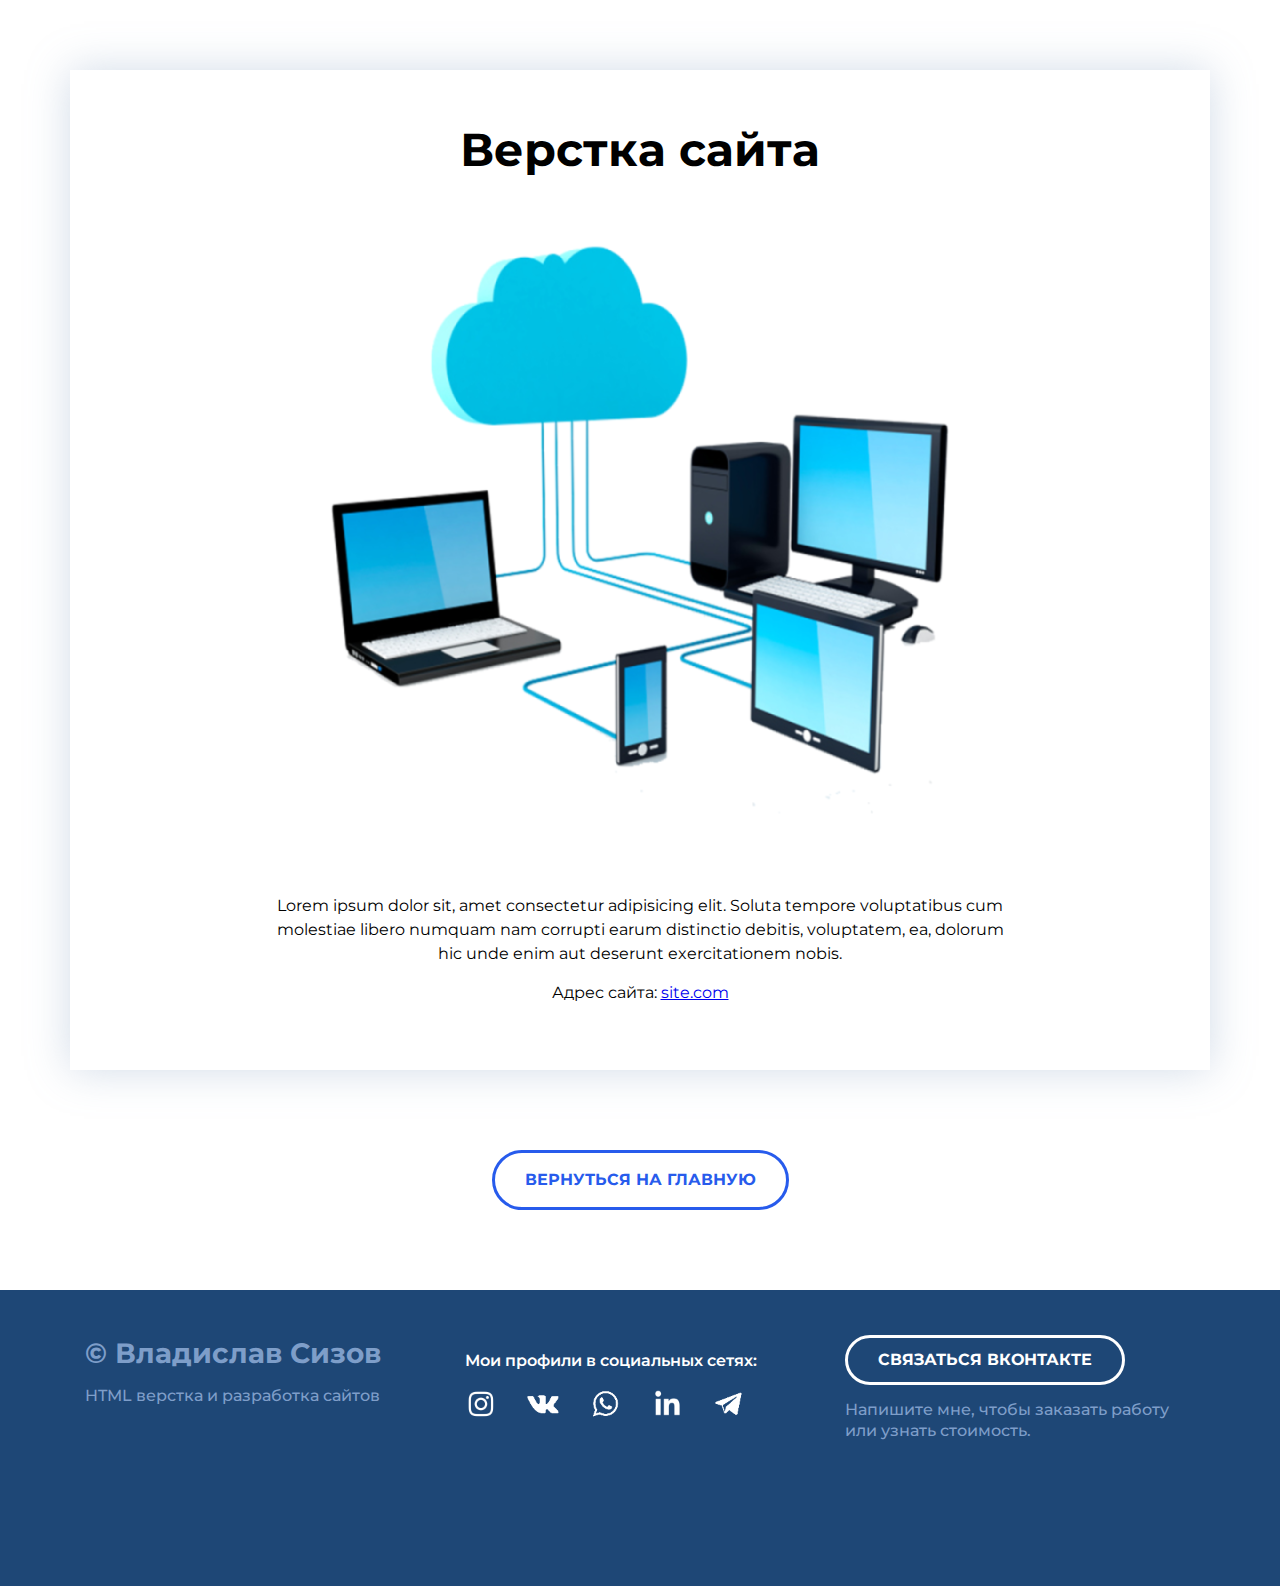
<file: for-example.html>
<!DOCTYPE html>
<html lang="ru">
<head>
    <meta charset="UTF-8">
    <meta name="viewport" content="width=device-width, initial-scale=1.0">
    <title>Пример работы</title>
    <link rel="stylesheet" href="./css/main.css">
    <link rel="stylesheet" href="./css/media.css">
    <link rel="preconnect" href="https://fonts.gstatic.com">
    <link href="https://fonts.googleapis.com/css2?family=Montserrat:wght@400;600;700&display=swap" rel="stylesheet">
</head>
<body>
    
    <main>
        <article class="project">
            <div class="container project-shadow">
                <h1 class="project-header">Верстка сайта</h1>

                <div class="project-img">
                    <img src="./img/projects/web.png" alt="Пример проекта сайта">
                </div>

                <div class="project-description">
                    <p>Lorem ipsum dolor sit, amet consectetur adipisicing elit. Soluta tempore voluptatibus cum molestiae libero numquam nam corrupti earum distinctio debitis, voluptatem, ea, dolorum hic unde enim aut deserunt exercitationem nobis.</p>
                    <p>Адрес сайта: <a href="#">site.com</a></p>
                </div>

            </div>
            
            <a href="index.html" class="project-btn-back">Вернуться на главную</a>
        </article>
    </main>

    <footer class="footer">
        <div class="container">
            <div class="footer-row">
                
                <div class="footer-copyright footer-col">
                    <div class="footer-copyright-name">&copy; Владислав Сизов</div>
                    <p>HTML верстка и разработка сайтов</p>
                </div>

                <div class="footer-social footer-col">
                    <p>Мои профили в социальных сетях:</p>
                    <div class="footer-icons">
                        <a href="#"><img src="./img/footer/instagram-48.png" alt="icon"></a>
                        <a href="https://vk.com/one_vladi"><img src="./img/footer/vk-48.png" alt="icon"></a>
                        <a href="#"><img src="./img/footer/whatsapp-48.png" alt="icon"></a>
                        <a href="#"><img src="./img/footer/linkedin-48.png" alt="icon"></a>
                        <a href="#"><img src="./img/footer/telegram-48.png" alt="icon"></a>
                    </div>
                </div>

                <div class="footer-contacts footer-col">
                    <a href="https://vk.me/one_vladi" class="footer-button">
                        Связаться Вконтакте
                    </a>
                    <p>Напишите мне, чтобы заказать работу или узнать стоимость.</p>
                </div>

            </div>
        </div>
    </footer>

</body>
</html>
</file>
<file: css/main.css>
* {
    box-sizing: border-box;
}

html {
    scroll-behavior: smooth;
}

body {
    margin: 0;
    font-family: 'Montserrat', sans-serif;
}

img {
    max-width: 100%;
}

.none {
    display: none !important;
}

.container {
    max-width: 1140px;
    margin-left: auto;
    margin-right: auto;
    padding-left: 15px;
    padding-right: 15px;
}

/* Header */

.header {
    position: relative;
    width: 100%;
    height: 100vh;

    display: flex;
    flex-direction: column;
    justify-content: center;
    align-items: center;

    /* background-color: #556983; */
    /* background-image: url("./../img/header/header-bg-1920.jpg"); */
    background-size: cover;
    background-position: center;
}

.header-title {
    margin: 0;
    margin-bottom: 25px;

    font-weight: 700;
    font-size: 56px;
    line-height: 1.3;

    text-align: center;
    letter-spacing: 0.02em;
    color: #ffffff;
}

.header-subtitle {
    margin: 0;

    font-weight: 700;
    font-size: 16px;
    line-height: 1.5;

    text-align: center;
    letter-spacing: 0.15em;
    text-transform: uppercase;
    color: #ffffff;
}

.header-arrow-down {
    position: absolute;
    bottom: 30px;
    left: 50%;
    transform: translate(-50%, 0);

    width: 48px;
    height: 48px;
}

/* Portfolio */

.portfolio {
    padding-top: 80px;
    padding-bottom: 115px;
}

.portfolio-header {
    margin: 0;
    margin-bottom: 70px;
    font-weight: 700;
    font-size: 46px;
    line-height: 1.3;
    text-align: center;
}

.cards-wrapper {
    display: flex;
    flex-wrap: wrap;
    justify-content: space-between;
}

.card {
    margin-bottom: 30px;
    max-width: 540px;
    background-color: #ffffff;
    box-shadow: 0px 10px 40px rgba(126, 155, 189, 0.35);
    transition: transform 0.2s ease-in;
}

.card:hover {
    transform: translateY(-10px);
}

.card-link {
    padding: 20px;
    display: block;
    text-decoration: none;
    color: inherit;
    transition: color 0.2s ease-in;
}

.card-link:hover {
    color: #466cd3;
}

.card:last-child, .card:nth-last-child(2) {
    margin-bottom: 0;
}

.card-img {
    margin-bottom: 20px;
}

.card-title {
    margin: 0;
    margin-bottom: 13px;
    font-weight: 600;
    font-size: 24px;
    line-height: 1.3;
}

.card p {
    margin: 0;
    font-size: 16px;
    line-height: 1.3;
}

/* Footer */

.footer {
    padding-top: 45px;
    padding-bottom: 130px;
    background: #1E4776;
    color: #ffffff;
}

.footer-row {
    display: flex;
    flex-direction: row;
    justify-content: space-between;
}

.footer-col {
    max-width: 350px;
    flex-grow: 1;
}

.footer-copyright {
    color: #7e9ec9;
    line-height: 1.3;
}

.footer-copyright-name {
    margin: 0;
    margin-bottom: 15px;
    font-weight: 700;
    font-size: 28px;
}

.footer-copyright p {
    margin: 0;
    font-weight: 500;
    font-size: 16px;
}

.footer-social p {
    font-weight: 600;
    font-size: 16px;
    line-height: 1.3;
}

.footer-icons {
    display: flex;
    align-items: center;
}

.footer-icons > * + * {
    margin-left: 30px;
}

.footer-icons a img {
    width: 32px;
    height: 32px;
}

.footer-button {
    display: inline-block;
    height: 50px;
    padding: 0 30px;

    border: 3px solid #ffffff;
    border-radius: 50px;
    
    color: #ffffff;
    font-weight: 700;
    font-size: 16px;
    line-height: 44px;
    text-transform: uppercase;
    text-decoration: none;
    transition: all 0.2s ease-in;
}

.footer-button:hover {
    background-color: #ffffff;
    color: #1E4776;
}

.footer-contacts p {
    margin: 15px 0;
    font-size: 16px;
    line-height: 1.3;
    font-weight: 500;
    color: #7e9ec9;
}

/* Project */

.project {
    padding: 70px 0 80px 0;
    text-align: center;
}

.project-shadow {
    box-shadow: 0px 0px 40px rgba(126, 155, 189, 0.35);
    padding-top: 50px;
    padding-bottom: 50px;
}

.project-header {
    margin: 0;
    margin-bottom: 30px;
    font-weight: 700;
    font-size: 46px;
    line-height: 1.3;
}

.project-img {
    margin-bottom: 40px;
}

.project-description {
    margin: 0 auto;
    max-width: 730px;
}

.project-description p {
    margin-top: 0;
    margin-bottom: 15px;
    font-size: 16px;
    line-height: 1.5;
}

.project-btn-back {
    display: inline-block;
    height: 60px;
    margin-top: 80px;
    padding: 0 30px;

    border: 3px solid #275bec;
    border-radius: 50px;
    
    color: #275bec;
    font-weight: 700;
    font-size: 16px;
    line-height: 54px;
    text-transform: uppercase;
    text-decoration: none;
    transition: all 0.2s ease-in;
}

.project-btn-back:hover {
    color: #ffffff;
    background-color: #275bec;
}
</file>
<file: css/media.css>
@media (max-width: 1164px) {
    .project-shadow {
        max-width: calc(100% - 60px);
    }
}

@media (max-width: 1140px) {
    .card {
        width: calc(50% - 15px);
    }

    .footer {
        padding-top: 40px;
        padding-bottom: 60px;
    }

    .footer-row {
        flex-direction: column-reverse;
        align-items: center;
        text-align: center;
    }

    .footer-col {
        margin-bottom: 50px;
    }

    .footer-col:first-child {
        margin-bottom: 0;
    }

    .project-shadow {
        padding-top: 40px;
    }

    .project {
        padding-top: 30px;
    }
}

@media (max-width: 760px) {
    .header-title {
        font-size: 32px;
    }

    .header-subtitle {
        font-size: 14px;
    }

    .portfolio {
        padding-top: 40px;
        padding-bottom: 55px;
    }

    .portfolio-header {
        font-size: 32px;
        margin-bottom: 30px;
    }

    .card {
        max-width: 530px;
        width: 100%;
    }

    .cards-wrapper {
        justify-content: center;
    }

    .card:nth-last-child(2) {
        margin-bottom: 30px;
    }

    .card-link {
        padding: 15px;
    }

    .card-img {
        margin-bottom: 10px;
    }

    .card-title {
        margin-bottom: 10px;
        font-size: 18px;
    }

    .card p {
        font-size: 14px;
    }

    .footer-copyright-name {
        font-size: 18px;
        margin-bottom: 5px;
    }

    .footer-copyright p {
        font-size: 14px;
    }

    .footer-social p {
        font-size: 14px;
    }

    .footer-contacts p {
        font-size: 14px;
        margin: 0;
        margin-top: 15px;
    }

    .project-shadow {
        padding-top: 30px;
        padding-bottom: 30px;
        max-width: calc(100% - 40px);
    }

    .project {
        padding: 20px 0 60px;
    }

    .project-header {
        font-size: 28px;
        margin-bottom: 20px;
    }

    .project-img {
        margin-bottom: 10px;
    }

    .project-btn-back {
        margin-top: 60px;
        padding: 0 20px;
    }
}
</file>
